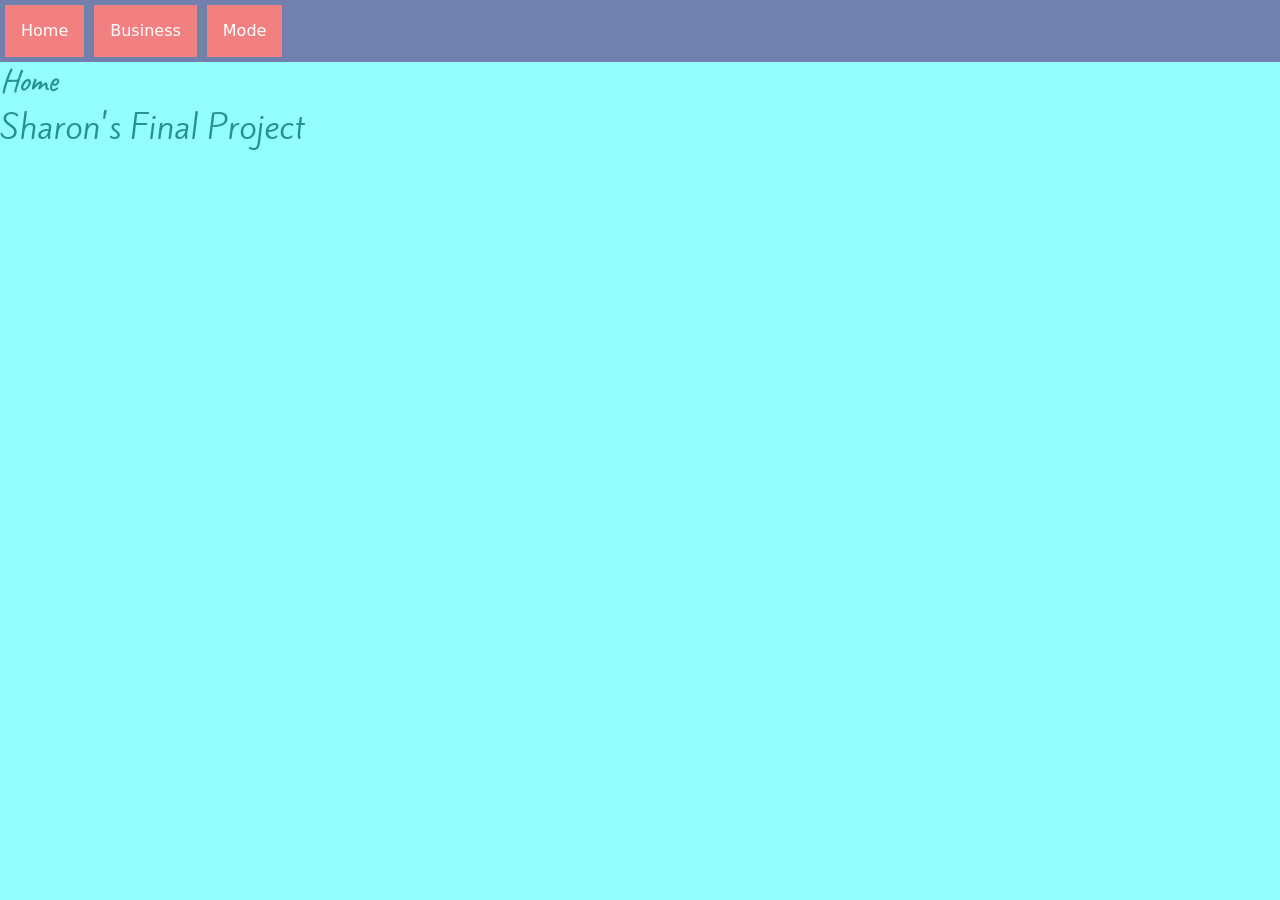
<file: index.html>
<!DOCTYPE html>
<html lang="en">
<head>
  <meta charset="UTF-8">
  <meta http-equiv="X-UA-Compatible" content="IE=edge">
  <meta name="viewport" content="width=device-width, initial-scale=1.0">
  <link rel="preconnect" href="https://fonts.googleapis.com">
  <link href="https://fonts.googleapis.com/css2?family=Caveat:wght@400..700&family=Gaegu&family=Kite+One&display=swap" rel="stylesheet">
  <link rel="preconnect" href="https://fonts.gstatic.com" crossorigin>
  <link href="https://fonts.googleapis.com/css2?family=Gaegu&family=Kite+One&display=swap" rel="stylesheet">
   <link href="https://cdn.jsdelivr.net/npm/bootstrap@5.3.7/dist/css/bootstrap.min.css" rel="stylesheet" integrity="sha384-LN+7fdVzj6u52u30Kp6M/trliBMCMKTyK833zpbD+pXdCLuTusPj697FH4R/5mcr" crossorigin="anonymous">
   <link rel="stylesheet" href="style.css">
  <title> Final Project </title>
</head>
<body>
<body>
  <ul id="nav">
    <li class="list"><a href="index.html">Home</a></li>
    <li class="list"><a href="business.html">Business</a></li>
    <li class="list" id="mode"><a href="#">Mode</a></li>
  </ul>
  <h1>Home</h1>
  <h2>Sharon's Final Project</h2>
</body>
<script src="https://cdn.jsdelivr.net/npm/bootstrap@5.3.7/dist/js/bootstrap.bundle.min.js" integrity="sha384-ndDqU0Gzau9qJ1lfW4pNLlhNTkCfHzAVBReH9diLvGRem5+R9g2FzA8ZGN954O5Q" crossorigin="anonymous"></script>
<script src="script.js"></script>
</html>
</file>
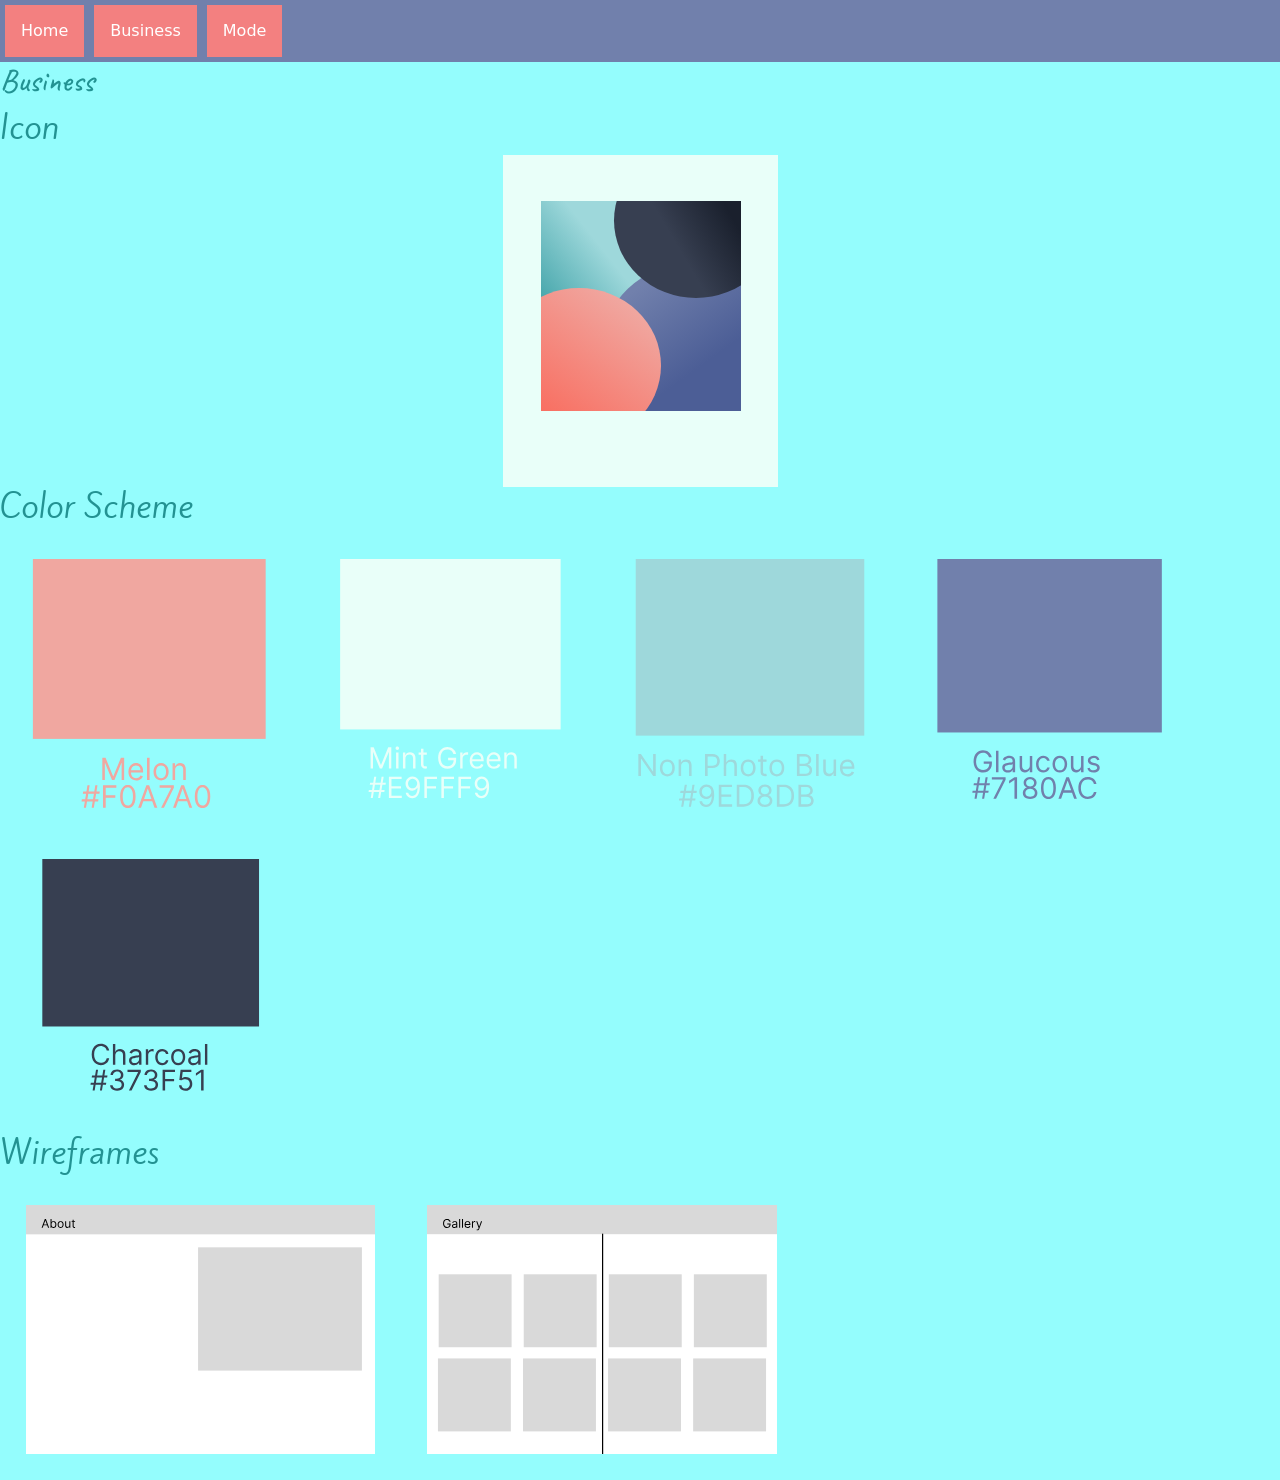
<file: business.html>
<!DOCTYPE html>
<html lang="en">
<head>
  <meta charset="UTF-8">
  <meta http-equiv="X-UA-Compatible" content="IE=edge">
  <meta name="viewport" content="width=device-width, initial-scale=1.0">
  <link rel="preconnect" href="https://fonts.googleapis.com">
  <link rel="preconnect" href="https://fonts.gstatic.com" crossorigin>
  <link href="https://fonts.googleapis.com/css2?family=Caveat:wght@400..700&family=Gaegu&family=Kite+One&display=swap" rel="stylesheet">
  <link href="https://fonts.googleapis.com/css2?family=Gaegu&family=Kite+One&display=swap" rel="stylesheet">
   <link href="https://cdn.jsdelivr.net/npm/bootstrap@5.3.7/dist/css/bootstrap.min.css" rel="stylesheet" integrity="sha384-LN+7fdVzj6u52u30Kp6M/trliBMCMKTyK833zpbD+pXdCLuTusPj697FH4R/5mcr" crossorigin="anonymous">
   <link rel="stylesheet" href="style.css">
  <title> Final Project </title>
</head>
<body>
  <ul>
  <ul id="nav">
    <li class="list"><a href="index.html">Home</a></li>
    <li class="list"><a href="business.html">Business</a></li>
    <li class="list" id="mode"><a href="#">Mode</a></li>
  </ul>
  </ul>
  <h1>Business</h1>
  <h2>Icon</h2>
    <div id="icon">
      <img src="Images/icon.svg"/>
    </div>
  <h2> Color Scheme</h2>
    <div class="flex-container">
      <img  class="img-fluid" src="Images/Color/Melon.svg"/>
      <img  class="img-fluid" src="Images/Color/Mint Green.svg"/>
      <img  class="img-fluid" src="Images/Color/Non Photo Blue.svg"/>
      <img  class="img-fluid" src="Images/Color/Glaucous.svg"/>
      <img  class="img-fluid" src="Images/Color/Charcoal.svg"/>
    </div>
  <h2> Wireframes</h2>
    <div class="flex-container">
      <img class="wire" src="Images/aboutWire.svg"/>
      <img class="wire" src="Images/galleryWire.svg"/>
    </div>
</body>
<script src="https://cdn.jsdelivr.net/npm/bootstrap@5.3.7/dist/js/bootstrap.bundle.min.js" integrity="sha384-ndDqU0Gzau9qJ1lfW4pNLlhNTkCfHzAVBReH9diLvGRem5+R9g2FzA8ZGN954O5Q" crossorigin="anonymous"></script>
<script src="script.js"></script></html>
</html>
</file>
<file: style.css>
html {
  height: 100%;
  width: 100%;
}

body {
  background-color: rgb(148, 253, 253);
  color: #239292;
}

ul {
  list-style-type: none;
  margin: 0;
  padding: 0;
  overflow: hidden;
  background-color: #7180AC;
}

ul li {
  background: #f38080;
  color: rgb(243, 97, 97);
  margin: 5px;
}

.dark-mode {
  background-color: #454a58;
  color: #E9FFF9;
}

.dark-Nav{
  color: #041b15;
  background-color: #535b74;

}
li {
  float: left;
}

li a {
  display: block;
  color: white;
  text-align: center;
  padding: 14px 16px;
  text-decoration: none;
}

li a:hover {
  background-color: #373F51;
}

.img-fluid{
  width: 300px;
  height: 300px;
  padding: 2%;
}

.flex-container {
  display: flex;
  align-items: space-between;
  flex-direction: row;
  flex-wrap: wrap;
}

h1{
  font-family: Caveat;
  font-size: xx-large;

}

h2{
  font-family: Kite One;
}

#icon{
  display: flex;
  justify-content: center;
}


.wire{
  max-width: 750px;
  max-height: 300px;
  padding: 2%; 
}
</file>
